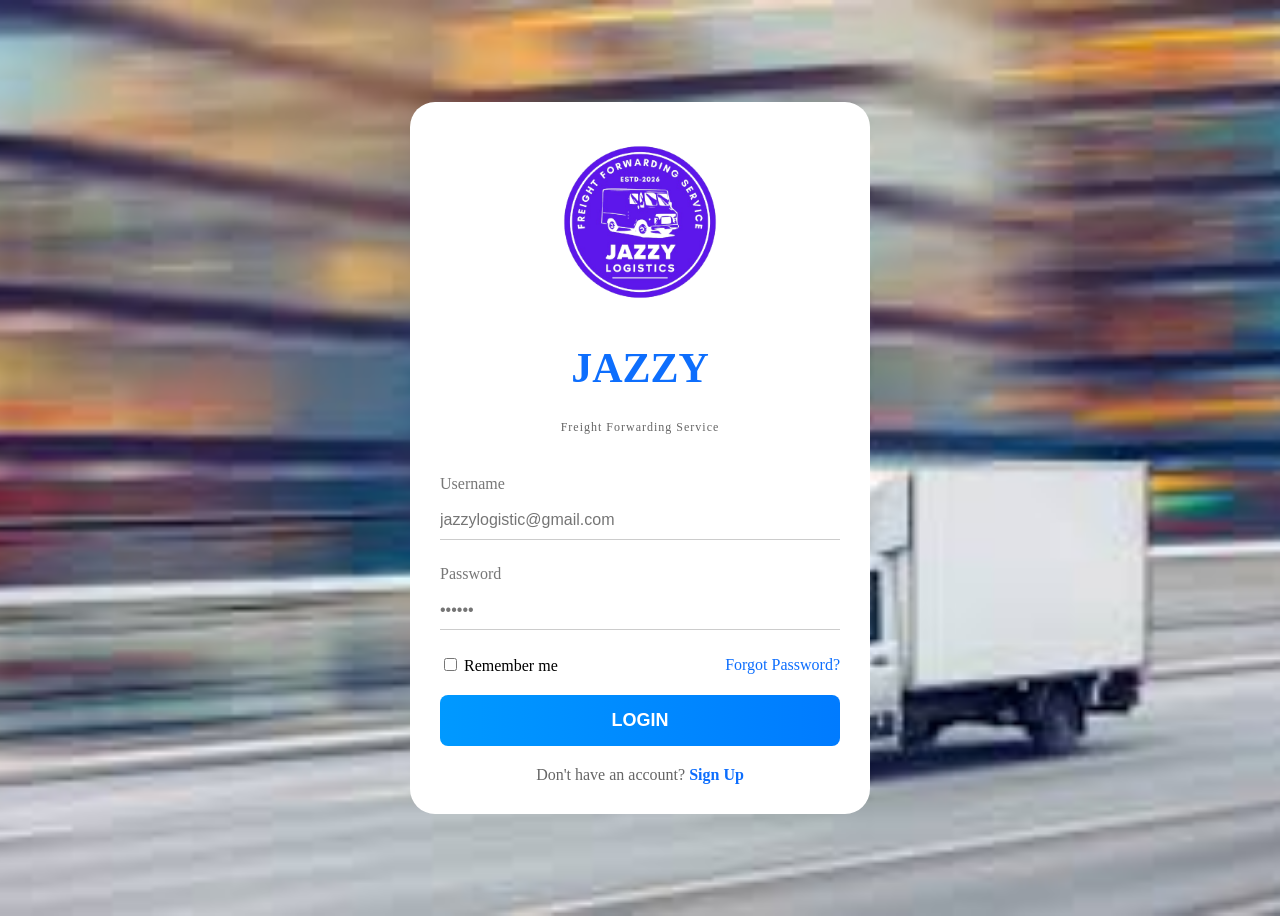
<file: index.html>
<!DOCTYPE html>
<html lang="en">
<head>
    <meta charset="UTF-8">
    <meta name="viewport" content="width=device-width, initial-scale=1.0">
    <title>Logistic Management Company</title>
    <link rel="stylesheet" href="Login.css">
</head>
<body background="background.jfif">
<div class="login-container">

    <div class="logo">
        <img src="logo (2).png" alt="my logo">
        <h1>JAZZY</h1>
        <p>Freight Forwarding Service</p>
    </div>

    <form>
        <div class="form-group">
            <label>Username</label>
            <input type="email" placeholder="jazzylogistic@gmail.com">
        </div>

        <div class="form-group">
            <label>Password</label>
            <input type="password" placeholder="••••••">
        </div>

        <div class="options">
            <label>
                <input type="checkbox"> Remember me
            </label>

            <a href="Email.html">Forgot Password?</a>
        </div>

        <button type="submit" class="login-btn">
            LOGIN
        </button>

        <div class="signup">
            Don't have an account?
            <a href="Reg.html">Sign Up</a>
        </div>
    </form>

</div>
</body>
</html>
</file>
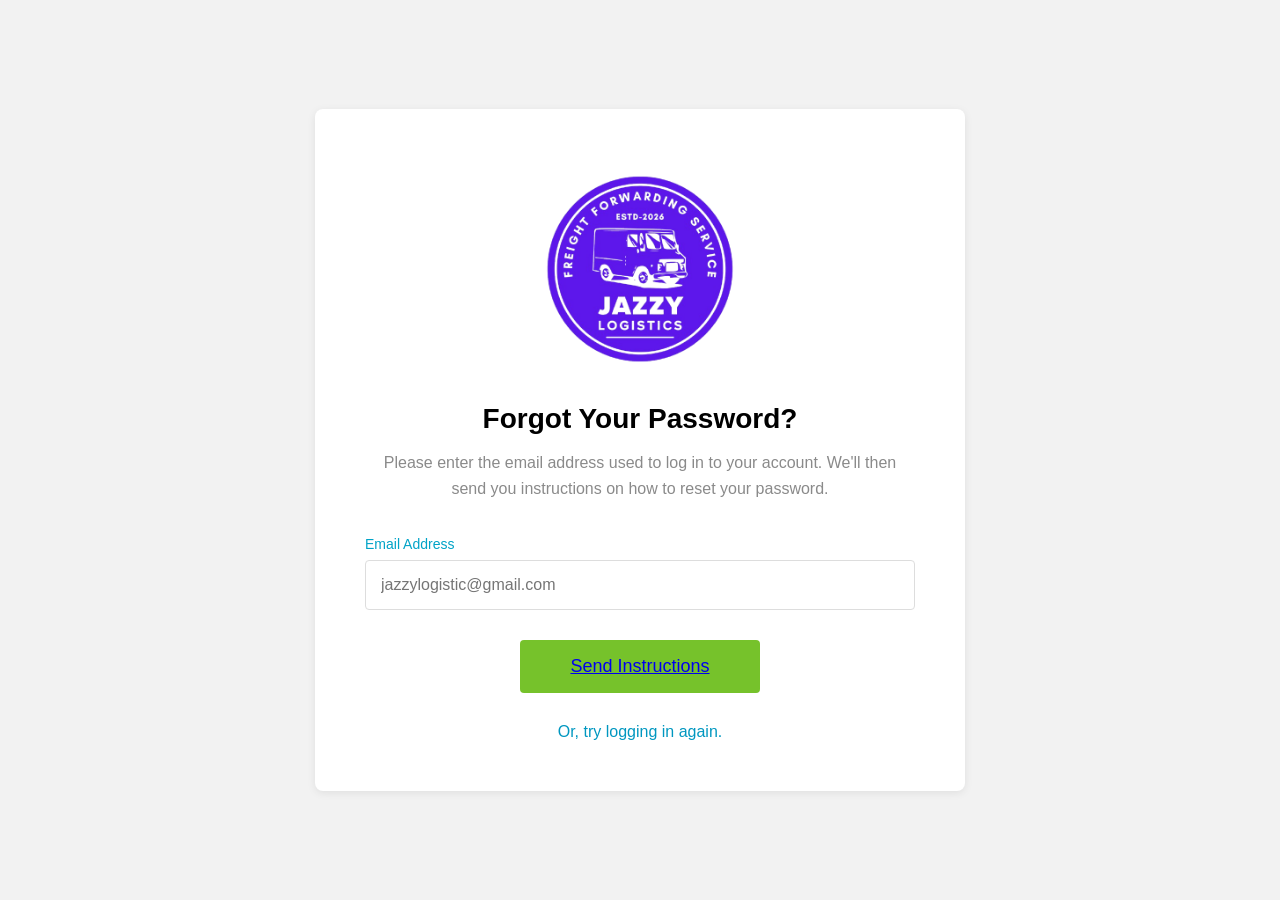
<file: Email.html>
<!DOCTYPE html>
<html lang="en">
<head>
    <meta charset="UTF-8">
    <meta name="viewport" content="width=device-width, initial-scale=1.0">
    <title>Logistic Management Company</title>
    <link rel="stylesheet" href="Email.css">
</head>
<body>
    <div class="container">

    <div class="card">

         <div class="logo">
        <img src="logo (2).png" alt="my logo">
    </div>

        <h1>Forgot Your Password?</h1>

        <p class="description">
            Please enter the email address used to log in to your account.
            We'll then send you instructions on how to reset your password.
        </p>

        <form>
            <div class="input-group">
                <label>Email Address</label>
                <input type="email" placeholder="jazzylogistic@gmail.com">
            </div>

            <button type="submit" class="btn">
            <a href="forget.html">
                Send Instructions
            </a>    
            </button>
        </form>

        <a href="index.html" class="login-link">
            Or, try logging in again.
        </a>

    </div>
</body>
</html>
</file>
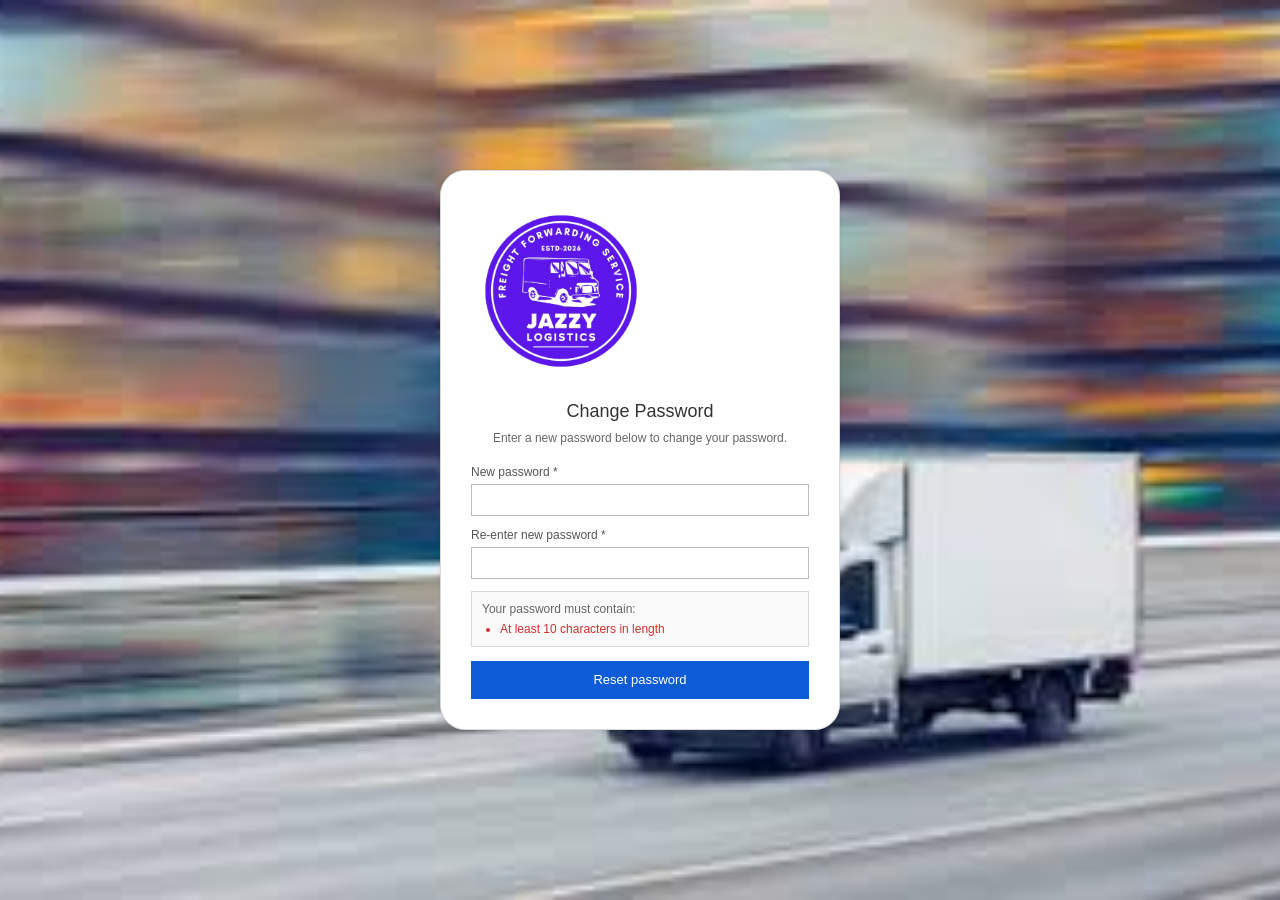
<file: forget.html>
<!DOCTYPE html>
<html lang="en">
<head>
    <meta charset="UTF-8">
    <meta name="viewport" content="width=device-width, initial-scale=1.0">
    <title>Logistic Management Company</title>
    <link rel="stylesheet" href="forget.css">
</head>
<body background="background.jfif">
    <div class="card">

    <div class="logo">
       <img src="logo (2).png" alt="my logo">
    </div>

    <h2>Change Password</h2>

    <p class="subtitle">
        Enter a new password below to change your password.
    </p>

    <div class="form-group">
        <label>New password *</label>
        <input type="password">
    </div>

    <div class="form-group">
        <label>Re-enter new password *</label>
        <input type="password">
    </div>

    <div class="requirements">
        <div class="requirements-title">
            Your password must contain:
        </div>
        <ul>
            <li>At least 10 characters in length</li>
        </ul>
    </div>

    <button class="btn">Reset password</button>

</div>

</body>
</html>
</file>
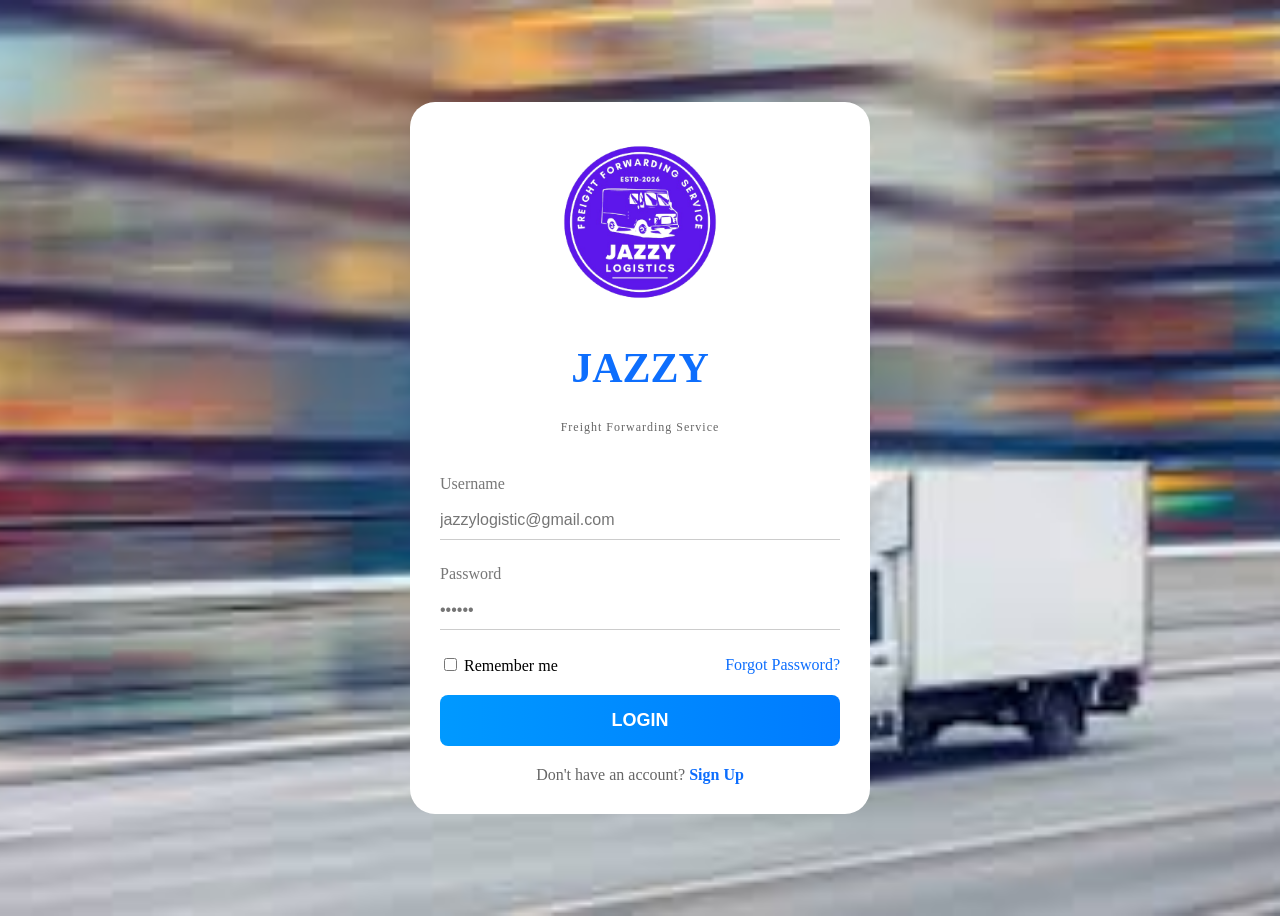
<file: Login.html>
<!DOCTYPE html>
<html lang="en">
<head>
    <meta charset="UTF-8">
    <meta name="viewport" content="width=device-width, initial-scale=1.0">
    <title>Logistic Management Company</title>
    <link rel="stylesheet" href="Login.css">
</head>
<body background="background.jfif">
<div class="login-container">

    <div class="logo">
        <img src="logo (2).png" alt="my logo">
        <h1>JAZZY</h1>
        <p>Freight Forwarding Service</p>
    </div>

    <form>
        <div class="form-group">
            <label>Username</label>
            <input type="email" placeholder="jazzylogistic@gmail.com">
        </div>

        <div class="form-group">
            <label>Password</label>
            <input type="password" placeholder="••••••">
        </div>

        <div class="options">
            <label>
                <input type="checkbox"> Remember me
            </label>

            <a href="#">Forgot Password?</a>
        </div>

        <button type="submit" class="login-btn">
            LOGIN
        </button>

        <div class="signup">
            Don't have an account?
            <a href="Reg.html">Sign Up</a>
        </div>
    </form>

</div>
</body>
</html>
</file>
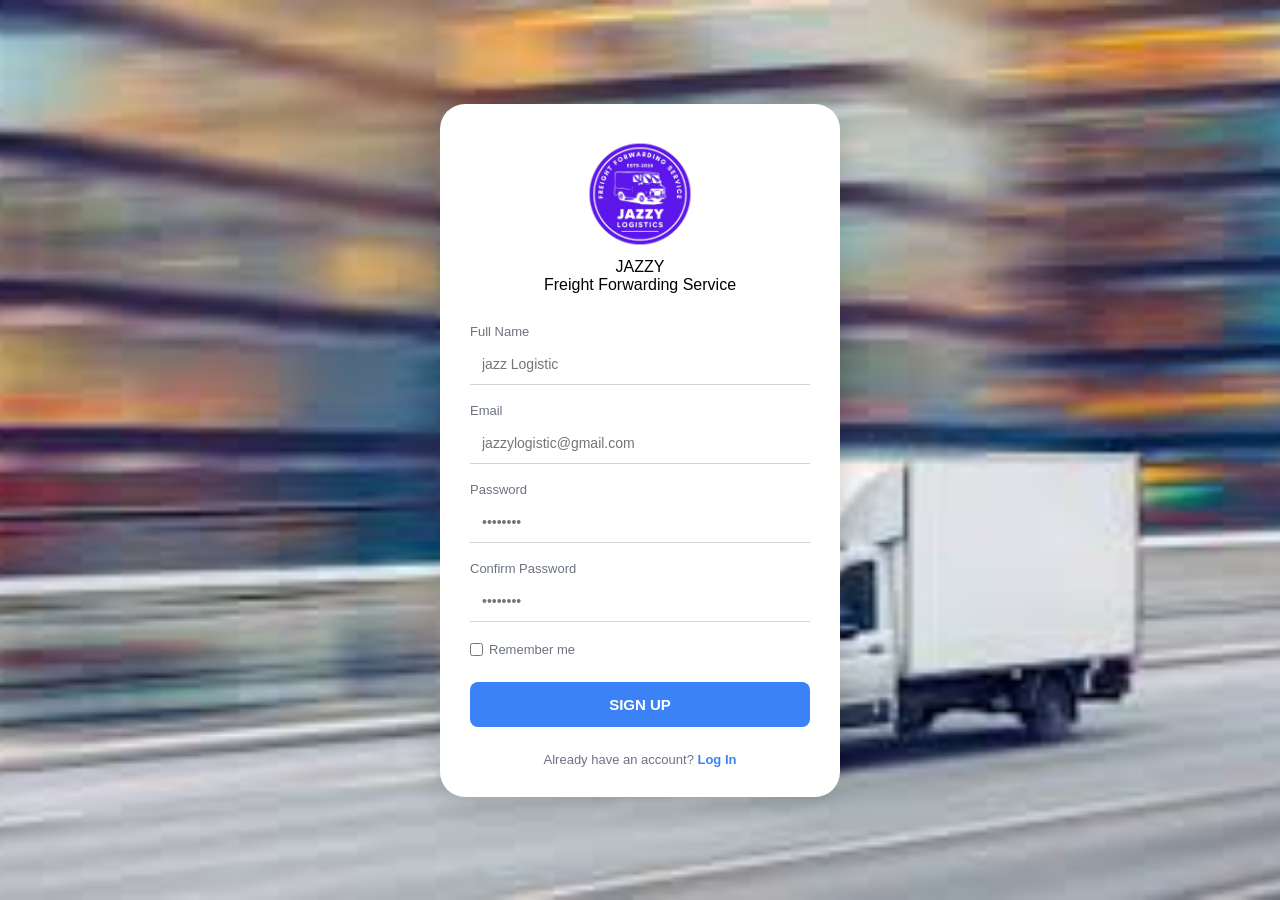
<file: Reg.html>
<!DOCTYPE html>
<html lang="en">
<head>
    <meta charset="UTF-8">
    <meta name="viewport" content="width=device-width, initial-scale=1.0">
    <title>Logistic Management Company</title>
    <link rel="stylesheet" href="sign.css">
</head>
<body background="background.jfif">
     <div class="card">
    <div class="logo">
      <img src="logo (2).png" alt="my logo">
      <div >
        <div class="logo-text">JAZZY</div>
        <div class="logo-sub">Freight Forwarding Service</div>
      </div>
    </div>

    <form>
      <div class="form-group">
        <label>Full Name</label>
        <input type="text" placeholder="jazz Logistic" required>
      </div>
      
      <div class="form-group">
        <label>Email</label>
        <input type="email" placeholder="jazzylogistic@gmail.com" required>
      </div>

      <div class="form-group">
        <label>Password</label>
        <input type="password" placeholder="••••••••" required>
      </div>

      <div class="form-group">
        <label>Confirm Password</label>
        <input type="password" placeholder="••••••••" required>
      </div>

      <div class="options">
        <label><input type="checkbox"> Remember me</label>

      </div>

      <button type="submit" class="btn">SIGN UP</button>
    </form>

    <div class="footer-text">
      Already have an account? <a href="index.html">Log In</a>
    </div>
  </div>
</body>
</html>
</file>
<file: Login.css>
body{
    height:100vh;
    display:flex;
    justify-content:center;
    align-items:center;
    background:url('background.jfif') no-repeat center center/cover;
}

.login-container{
    width:400px;
    padding:30px;
    border-radius:25px;
    background: white;
}

.logo{
    text-align:center;
    margin-bottom:40px;
}

.logo h1{
    color:#0d6efd;
    font-size:42px;
}

.logo p{
    font-size:12px;
    color:#666;
    letter-spacing:1px;
}

.logo img {
    max-width: 180px;
    height: auto;
}

.form-group{
    margin-bottom:25px;
}

.form-group label{
    display:block;
    color:#777;
    margin-bottom:8px;
}

.form-group input{
    width:100%;
    border:none;
    border-bottom:1px solid #ccc;
    padding:10px 0;
    font-size:16px;
    outline:none;
}

.options{
    display:flex;
    justify-content:space-between;
    align-items:center;
    margin:20px 0;
}

.options a{
    text-decoration:none;
    color:#0d6efd;
}

.login-btn{
    width:100%;
    padding:15px;
    border:none;
    border-radius:8px;
    background:linear-gradient(to right,#0099ff,#007bff);
    color:white;
    font-size:18px;
    cursor:pointer;
    font-weight:bold;
}

.login-btn:hover{
    opacity:0.9;
}

.signup{
    text-align:center;
    margin-top:20px;
    color:#666;
}

.signup a{
    color:#0d6efd;
    text-decoration:none;
    font-weight:bold;
}
</file>
<file: Email.css>
*{
    margin:0;
    padding:0;
    box-sizing:border-box;
    font-family: Arial, sans-serif;
}

body{
    background:#f2f2f2;
    display:flex;
    justify-content:center;
    align-items:center;
    min-height:100vh;
}

.container{
    width:100%;
    max-width:650px;
    text-align:center;
}

.logo{
    margin-bottom:20px;
}

.logo img{
    width:220px;
}

.card{
    background:#fff;
    padding:50px;
    border-radius:8px;
    box-shadow:0 2px 8px rgba(0,0,0,0.08);
}

h1{
    font-size:28px;
    color:#000;
    margin-bottom:15px;
}

.description{
    color:#8a8a8a;
    font-size:16px;
    line-height:1.6;
    margin-bottom:35px;
}

.input-group{
    text-align:left;
    margin-bottom:30px;
}

.input-group label{
    display:block;
    color:#00a3c7;
    font-size:14px;
    margin-bottom:8px;
}

.input-group input{
    width:100%;
    padding:15px;
    border:1px solid #ddd;
    border-radius:4px;
    font-size:16px;
}

.btn{
    background:#76c22b;
    color:#fff;
    border:none;
    padding:16px 50px;
    font-size:18px;
    border-radius:4px;
    cursor:pointer;
    transition:0.3s;
}

.btn:hover{
    background:#68ad25;
}

.login-link{
    display:block;
    margin-top:30px;
    color:#0097c0;
    text-decoration:none;
    font-size:16px;
}
</file>
<file: forget.css>
*{
        margin:0;
        padding:0;
        box-sizing:border-box;
        font-family: Arial, Helvetica, sans-serif;
    }

  .logo img {
    max-width: 180px;
    height: auto;
    display: flex;
    justify-content: center;
    align-items: center;
    margin-bottom: 20px;
}

    body{
    height:100vh;
    display:flex;
    justify-content:center;
    align-items:center;
    background:url('background.jfif') no-repeat center center/cover;
    }

    .card{
        width:400px;
        background:#fff;
        border:1px solid #d9d9d9;
        padding:30px;
        box-shadow:0 1px 4px rgba(0,0,0,0.1);
        border-radius: 25px;
    }

    .icon{
        display:flex;
        justify-content:center;
        margin-bottom:12px;
    }

    .icon svg{
        width:40px;
        height:40px;
        fill:#2563eb;
    }

    h2{
        text-align:center;
        font-size:18px;
        font-weight:500;
        color:#333;
        margin-bottom:8px;
    }

    .subtitle{
        text-align:center;
        font-size:12px;
        color:#666;
        margin-bottom:18px;
        line-height:1.4;
    }

    .form-group{
        margin-bottom:12px;
    }

    label{
        display:block;
        font-size:12px;
        color:#555;
        margin-bottom:5px;
    }

    input{
        width:100%;
        height:32px;
        border:1px solid #bdbdbd;
        padding:0 10px;
        outline:none;
    }

    input:focus{
        border-color:#2563eb;
    }

    .requirements{
        border:1px solid #d9d9d9;
        background:#fafafa;
        padding:10px;
        margin:10px 0 14px;
    }

    .requirements-title{
        font-size:12px;
        color:#666;
        margin-bottom:6px;
    }

    .requirements ul{
        padding-left:18px;
    }

    .requirements li{
        font-size:12px;
        color:#d32f2f;
    }

    .btn{
        width:100%;
        height:38px;
        border:none;
        background:#0d5bd7;
        color:#fff;
        font-size:13px;
        cursor:pointer;
    }

    .btn:hover{
        background:#084bb5;
    }
</file>
<file: sign.css>
* { box-sizing: border-box; margin: 0; padding: 0; font-family: "Segoe UI", Roboto, sans-serif; }
  
  body {
    height: 100vh;
    background: url('background.jfif') center/cover no-repeat;
    display: flex;
    align-items: center;
    justify-content: center;
  }

  .card {
    background: #fff;
    width: 400px;
    border-radius: 25px;
    padding: 30px;
    box-shadow: 0 8px 30px rgba(0,0,0,0.15);
    text-align: center;
  }

  .logo {
    margin-bottom: 30px;
  }
  .logo img{
   width: 120px;
    height: 120px;
    border-radius: 50%;
}

  .form-group {
    text-align: left;
    margin-bottom: 18px;
  }
  label {
    font-size: 13px;
    color: #6b7280;
    display: block;
    margin-bottom: 5px;
  }
  input[type="text"], input[type="email"], input[type="password"] {
    width: 100%;
    padding: 12px;
    border: none;
    border-bottom: 1px solid #d1d5db;
    font-size: 14px;
    outline: none;
    transition: border-color 0.2s;
  }
  input:focus { border-bottom-color: #3b82f6; }

  .options {
    display: flex;
    justify-content: space-between;
    align-items: center;
    margin: 20px 0;
    font-size: 13px;
  }
  .options label { display: flex; align-items: center; gap: 6px; color: #6b7280; cursor: pointer; }
  .options a { color: #3b82f6; text-decoration: none; }
  .options a:hover { text-decoration: underline; }

  .btn {
    width: 100%;
    padding: 14px;
    background: #3b82f6;
    color: white;
    border: none;
    border-radius: 8px;
    font-size: 15px;
    font-weight: 600;
    cursor: pointer;
    transition: background 0.2s;
  }
  .btn:hover { background: #2563eb; }

  .footer-text {
    margin-top: 25px;
    font-size: 13px;
    color: #6b7280;
  }
  .footer-text a {
    color: #3b82f6;
    font-weight: 600;
    text-decoration: none;
  }
</file>
